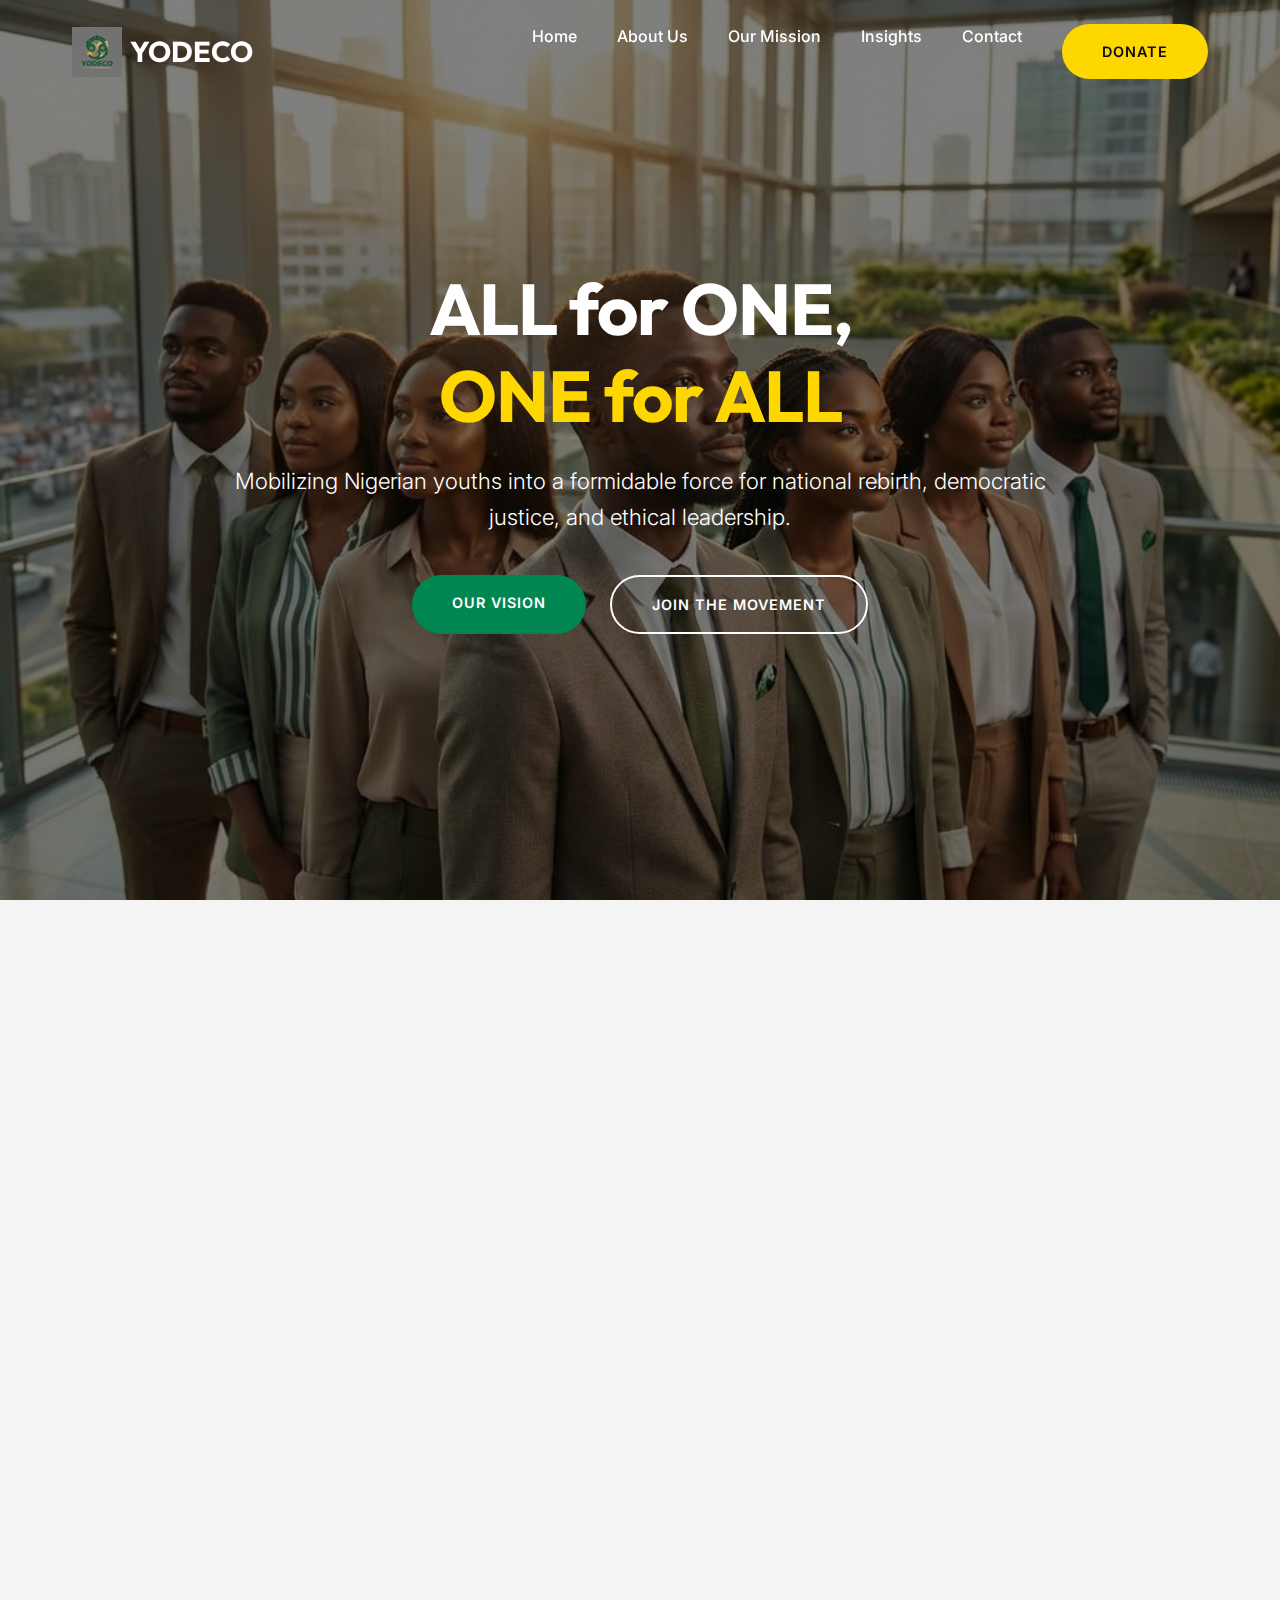
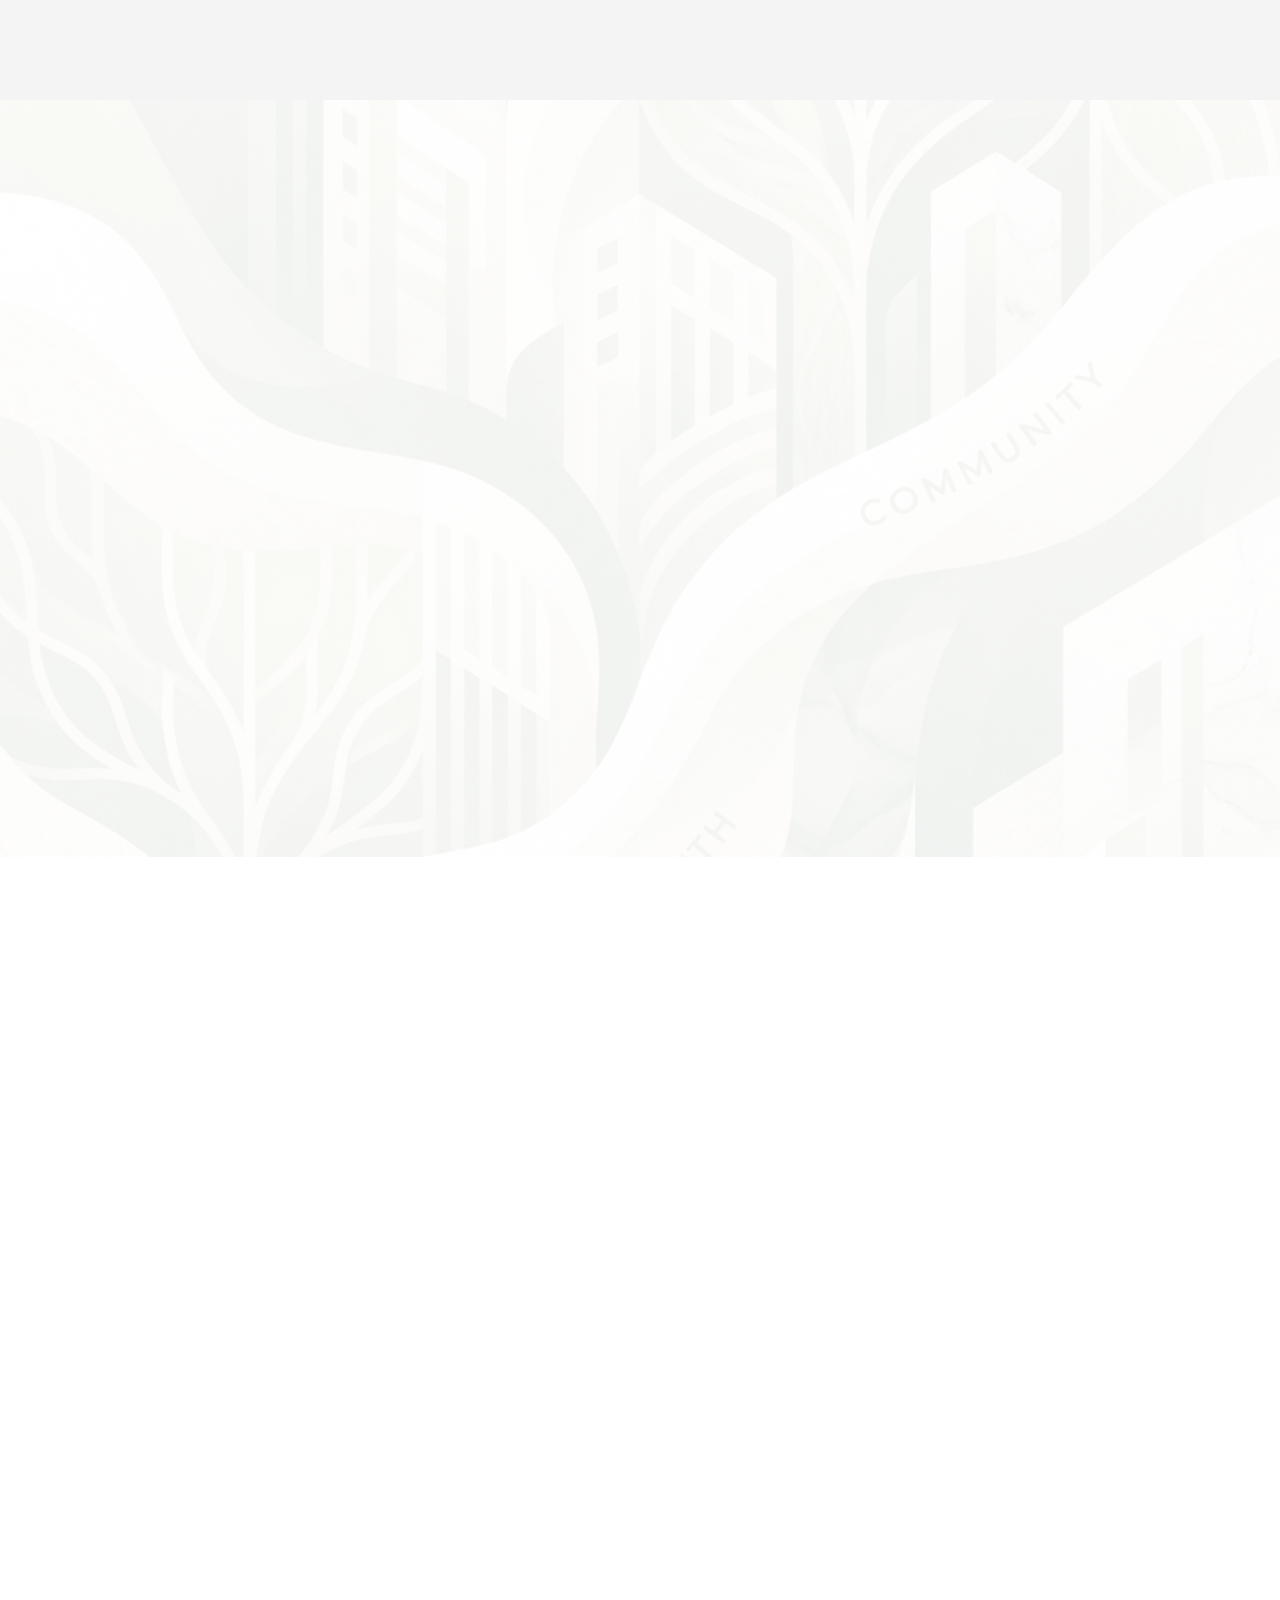
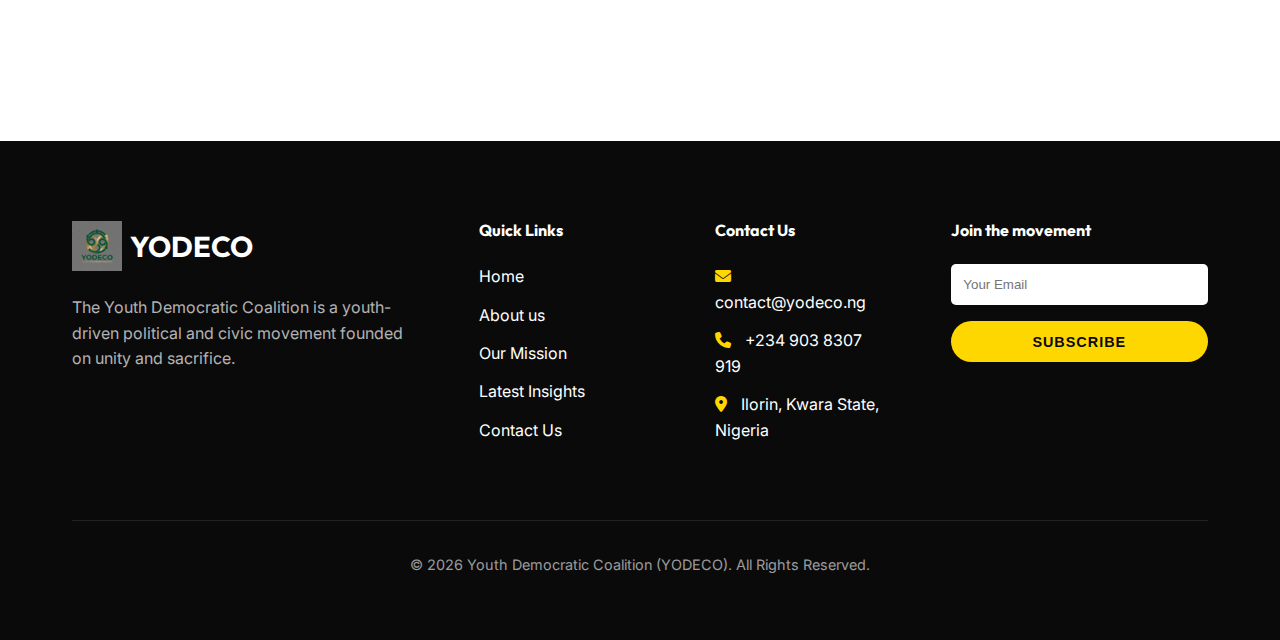
<file: index.html>
<!DOCTYPE html>
<html lang="en">

<head>
    <meta charset="UTF-8">
    <meta name="viewport" content="width=device-width, initial-scale=1.0">
    <title>YODECO | Youth Democratic Coalition - ALL for ONE, ONE for ALL</title>
    <meta name="description"
        content="YODECO is a youth-driven political and civic movement for national rebirth in Nigeria. Unity, sacrifice, and democratic struggle.">

    <!-- Favicon -->
    <link rel="icon" href="assets/logo.png" type="image/png">

    <!-- CSS -->
    <link rel="stylesheet" href="style.css">

    <!-- Icons (FontAwesome) -->
    <link rel="stylesheet" href="https://cdnjs.cloudflare.com/ajax/libs/font-awesome/6.4.0/css/all.min.css">
</head>

<body>

    <!-- Header / Navbar -->
    <nav id="navbar">
        <div class="container nav-content">
            <a href="#" class="logo">
                <img src="assets/logo.png" alt="YODECO Logo">
                <span class="logo-text">YODECO</span>
            </a>
            <div class="menu-toggle" id="mobile-menu">
                <i class="fas fa-bars"></i>
            </div>
            <ul class="nav-links" id="nav-list">
                <li><a href="index.html#home" class="nav-link">Home</a></li>
                <li><a href="index.html#about" class="nav-link">About Us</a></li>
                <li><a href="index.html#mission" class="nav-link">Our Mission</a></li>
                <li><a href="index.html#insights" class="nav-link">Insights</a></li>
                <li><a href="contact.html" class="nav-link">Contact</a></li>
                <li><a href="javascript:void(0)" class="btn btn-gold donate-trigger">Donate</a></li>
            </ul>
        </div>
    </nav>

    <!-- Hero Section -->
    <header id="home" class="hero">
        <div class="hero-content">
            <h1>ALL for ONE, <br><span style="color: var(--gold);">ONE for ALL</span></h1>
            <p>Mobilizing Nigerian youths into a formidable force for national rebirth, democratic justice, and ethical
                leadership.</p>
            <div class="hero-btns">
                <a href="#about" class="btn btn-primary">Our Vision</a>
                <a href="#join" class="btn btn-outline">Join the Movement</a>
            </div>
        </div>
    </header>

    <!-- About Section -->
    <section id="about" class="about">
        <div class="container">
            <div class="about-grid">
                <div class="about-image">
                    <img src="assets/hero.png" alt="YODECO Youth Unity"
                        style="width: 100%; border-radius: 20px; box-shadow: var(--shadow);">
                </div>
                <div class="about-text">
                    <div class="section-header" style="text-align: left;">
                        <h2>Who We Are</h2>
                        <div class="underline" style="margin: 0;"></div>
                    </div>
                    <h3>YODECO is an IDEA</h3>
                    <p>The Youth Democratic Coalition (YODECO) is an enduring idea of unity, sacrifice, and democratic
                        struggle for national rebirth. It transcends individuals, generations, and personal ambitions.
                        It is a collective vision that will outlive us all.</p>
                    <p>We exist to mobilize, educate, and empower young Nigerians to stand together in defense of
                        democracy, justice, and the future of our Motherland.</p>
                    <a href="#mission" class="btn btn-primary">Our Pillars</a>
                </div>
            </div>
        </div>
    </section>

    <!-- Mission Section -->
    <section id="mission" class="mission">
        <div class="container">
            <div class="section-header">
                <h2>Our Mission</h2>
                <p>Mobilizing for a formidable democratic force</p>
                <div class="underline"></div>
            </div>

            <div class="pillars-grid">
                <!-- Good Governance -->
                <div class="pillar-card">
                    <i class="fas fa-balance-scale"></i>
                    <h3>Good Governance</h3>
                    <p>Transparent, accountable leadership that manages public resources responsibly and protects
                        citizens’ rights.</p>
                </div>
                <!-- Civic Participation -->
                <div class="pillar-card">
                    <i class="fas fa-users"></i>
                    <h3>Civic Participation</h3>
                    <p>Active youth engagement in political processes and democratic decision-making that strengthens
                        institutions.</p>
                </div>
                <!-- National Unity -->
                <div class="pillar-card">
                    <i class="fas fa-handshake"></i>
                    <h3>National Unity</h3>
                    <p>Fostering shared identity, cooperation, and inclusive growth that ensures prosperity across all
                        regions.</p>
                </div>
                <!-- Ethical Leadership -->
                <div class="pillar-card">
                    <i class="fas fa-medal"></i>
                    <h3>Ethical Leadership</h3>
                    <p>Values-driven leadership rooted in integrity, selfless service, and commitment to the common
                        good.</p>
                </div>
            </div>
        </div>
    </section>

    <!-- Insights / Articles Section -->
    <section id="insights" class="insights">
        <div class="container">
            <div class="section-header">
                <h2>Latest Insights</h2>
                <p>Knowledge for national development</p>
                <div class="underline"></div>
            </div>

            <div class="pillars-grid">
                <article class="pillar-card insight-card"
                    style="text-align: left; padding: 0; overflow: hidden; cursor: pointer;">
                    <div
                        style="height: 200px; background: url('assets/insight-leadership.png') no-repeat center center/cover;">
                    </div>
                    <div style="padding: 2rem;">
                        <h3 style="margin-bottom: 1rem;">Building a New Nigeria</h3>
                        <p style="font-size: 0.9rem; margin-bottom: 1.5rem;">Progress through ethical leadership and
                            collective responsibility.</p>
                        <a href="javascript:void(0)" style="color: var(--primary); font-weight: 600;">Read More <i
                                class="fas fa-arrow-right"></i></a>
                    </div>
                </article>
                <article class="pillar-card insight-card"
                    style="text-align: left; padding: 0; overflow: hidden; cursor: pointer;">
                    <div
                        style="height: 200px; background: url('assets/insight-civic.png') no-repeat center center/cover;">
                    </div>
                    <div style="padding: 2rem;">
                        <h3 style="margin-bottom: 1rem;">Citizenship & Duty</h3>
                        <p style="font-size: 0.9rem; margin-bottom: 1.5rem;">How young people can take charge of their
                            civic responsibilities.</p>
                        <a href="javascript:void(0)" style="color: var(--primary); font-weight: 600;">Read More <i
                                class="fas fa-arrow-right"></i></a>
                    </div>
                </article>
                <article class="pillar-card insight-card"
                    style="text-align: left; padding: 0; overflow: hidden; cursor: pointer;">
                    <div
                        style="height: 200px; background: url('assets/insight-sacrifice.png') no-repeat center center/cover;">
                    </div>
                    <div style="padding: 2rem;">
                        <h3 style="margin-bottom: 1rem;">The Role of Sacrifice</h3>
                        <p style="font-size: 0.9rem; margin-bottom: 1.5rem;">Understanding the personal costs of
                            meaningful nation-building.</p>
                        <a href="javascript:void(0)" style="color: var(--primary); font-weight: 600;">Read More <i
                                class="fas fa-arrow-right"></i></a>
                    </div>
                </article>
            </div>
        </div>
    </section>

    <!-- Footer -->
    <footer id="contact">
        <div class="container">
            <div class="footer-grid">
                <div class="footer-info">
                    <a href="#" class="logo">
                        <img src="assets/logo.png" alt="YODECO Logo">
                        <span class="logo-text" style="color: var(--white);">YODECO</span>
                    </a>
                    <p style="margin-top: 1.5rem; color: rgba(255,255,255,0.7);">The Youth Democratic Coalition is a
                        youth-driven political and civic movement founded on unity and sacrifice.</p>
                </div>
                <div class="footer-links">
                    <h4>Quick Links</h4>
                    <ul>
                        <li><a href="index.html#home">Home</a></li>
                        <li><a href="index.html#about">About us</a></li>
                        <li><a href="index.html#mission">Our Mission</a></li>
                        <li><a href="index.html#insights">Latest Insights</a></li>
                        <li><a href="contact.html">Contact Us</a></li>
                    </ul>
                </div>
                <div class="footer-links">
                    <h4>Contact Us</h4>
                    <ul>
                        <li><i class="fas fa-envelope" style="margin-right: 10px; color: var(--gold);"></i>
                            contact@yodeco.ng</li>
                        <li><i class="fas fa-phone" style="margin-right: 10px; color: var(--gold);"></i> +234 903 8307
                            919</li>
                        <li><i class="fas fa-map-marker-alt" style="margin-right: 10px; color: var(--gold);"></i>
                            Ilorin, Kwara State, Nigeria</li>
                    </ul>
                </div>
                <div class="footer-links">
                    <h4>Join the movement</h4>
                    <form style="display: flex; flex-direction: column; gap: 1rem;">
                        <input type="email" placeholder="Your Email"
                            style="padding: 0.8rem; border-radius: 5px; border: none;">
                        <button type="submit" class="btn btn-gold" style="padding: 0.8rem;">Subscribe</button>
                    </form>
                </div>
            </div>
            <div class="footer-bottom">
                <p>&copy; 2026 Youth Democratic Coalition (YODECO). All Rights Reserved.</p>
            </div>
        </div>
    </footer>

    <!-- Donation Modal -->
    <div class="modal" id="donateModal">
        <div class="modal-content">
            <span class="close-modal" id="closeModal">&times;</span>

            <!-- Step 1: Amount -->
            <div class="donation-step active" id="step-amount">
                <h3>Choose Donation Amount</h3>
                <p>Support our mission for a better Nigeria</p>
                <div class="amount-grid">
                    <div class="amount-opt" data-amount="500">₦500</div>
                    <div class="amount-opt" data-amount="1000">₦1,000</div>
                    <div class="amount-opt" data-amount="5000">₦5,000</div>
                    <div class="amount-opt" data-amount="custom">Custom</div>
                </div>
                <button class="btn btn-primary" id="next-to-bank">Continue</button>
            </div>

            <!-- Step 2: Payment Destination -->
            <div class="donation-step" id="step-bank">
                <h3>Select Payment Destination</h3>
                <p>Choose your preferred bank/wallet</p>
                <div class="bank-grid">
                    <div class="bank-opt" data-bank="OPay">OPay</div>
                    <div class="bank-opt" data-bank="Access Bank">Access Bank</div>
                    <div class="bank-opt" data-bank="UBA">UBA</div>
                    <div class="bank-opt" data-bank="Kuda">Kuda</div>
                </div>
                <button class="btn btn-primary" id="submit-donation">Done</button>
            </div>

            <!-- Step 3: Success Message -->
            <div class="donation-step" id="step-success">
                <div class="success-icon"><i class="fas fa-check-circle"></i></div>
                <h3>Thank You!</h3>
                <p id="success-msg">Your generous contribution will help us build a better democracy. A payment link has
                    been sent to your email.</p>
                <button class="btn btn-primary" id="close-success">Back to Home</button>
            </div>
        </div>
    </div>

    <!-- JS -->
    <script src="script.js"></script>
</body>

</html>
</file>
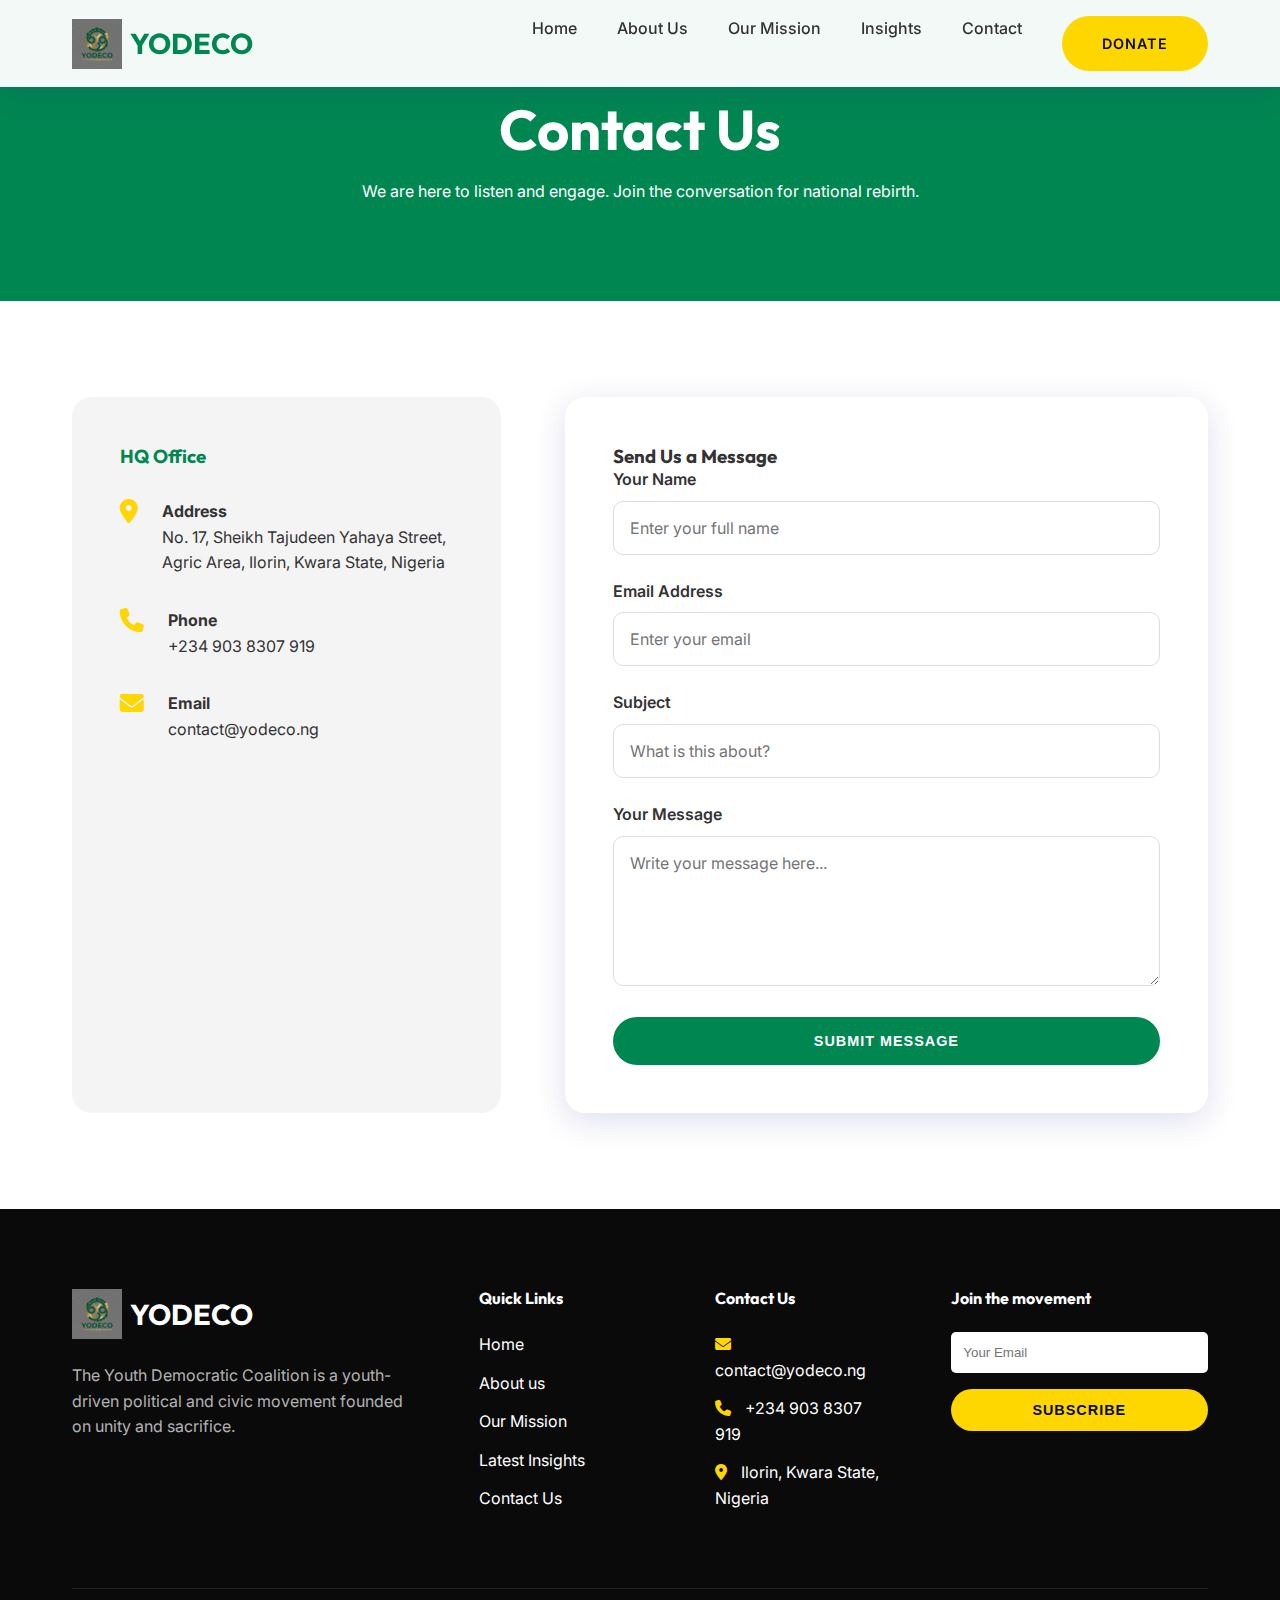
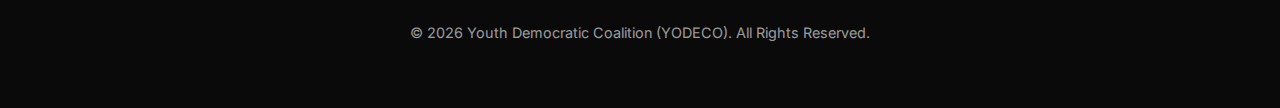
<file: contact.html>
<!DOCTYPE html>
<html lang="en">

<head>
    <meta charset="UTF-8">
    <meta name="viewport" content="width=device-width, initial-scale=1.0">
    <title>Contact Us | YODECO - Youth Democratic Coalition</title>
    <meta name="description"
        content="Reach out to the Youth Democratic Coalition for inquiries, support, and membership.">

    <!-- Favicon -->
    <link rel="icon" href="assets/logo.png" type="image/png">

    <!-- CSS -->
    <link rel="stylesheet" href="style.css">

    <!-- Icons (FontAwesome) -->
    <link rel="stylesheet" href="https://cdnjs.cloudflare.com/ajax/libs/font-awesome/6.4.0/css/all.min.css">
</head>

<body>

    <!-- Header / Navbar -->
    <nav id="navbar" class="scrolled">
        <div class="container nav-content">
            <a href="index.html" class="logo">
                <img src="assets/logo.png" alt="YODECO Logo">
                <span class="logo-text" style="color: var(--primary);">YODECO</span>
            </a>
            <div class="menu-toggle" id="mobile-menu" style="color: var(--primary);">
                <i class="fas fa-bars"></i>
            </div>
            <ul class="nav-links" id="nav-list">
                <li><a href="index.html#home" class="nav-link" style="color: var(--text-main);">Home</a></li>
                <li><a href="index.html#about" class="nav-link" style="color: var(--text-main);">About Us</a></li>
                <li><a href="index.html#mission" class="nav-link" style="color: var(--text-main);">Our Mission</a></li>
                <li><a href="index.html#insights" class="nav-link" style="color: var(--text-main);">Insights</a></li>
                <li><a href="contact.html" class="nav-link" style="color: var(--text-main);">Contact</a></li>
                <li><a href="javascript:void(0)" class="btn btn-gold donate-trigger">Donate</a></li>
            </ul>
        </div>
    </nav>

    <!-- Contact Hero -->
    <header class="contact-hero">
        <div class="container">
            <h1>Contact Us</h1>
            <p>We are here to listen and engage. Join the conversation for national rebirth.</p>
        </div>
    </header>

    <!-- Contact Section -->
    <section class="container">
        <div class="contact-layout">
            <!-- HQ Office Details -->
            <div class="contact-info-card">
                <h3>HQ Office</h3>
                <div class="info-item">
                    <i class="fas fa-map-marker-alt"></i>
                    <div>
                        <strong>Address</strong><br>
                        No. 17, Sheikh Tajudeen Yahaya Street,<br>
                        Agric Area, Ilorin, Kwara State, Nigeria
                    </div>
                </div>
                <div class="info-item">
                    <i class="fas fa-phone"></i>
                    <div>
                        <strong>Phone</strong><br>
                        +234 903 8307 919
                    </div>
                </div>
                <div class="info-item">
                    <i class="fas fa-envelope"></i>
                    <div>
                        <strong>Email</strong><br>
                        <a href="mailto:contact@yodeco.ng">contact@yodeco.ng</a>
                    </div>
                </div>
            </div>

            <!-- Contact Form -->
            <div class="contact-form-container">
                <h3>Send Us a Message</h3>
                <form id="contactForm">
                    <div class="form-group">
                        <label for="name">Your Name</label>
                        <input type="text" id="name" class="form-control" placeholder="Enter your full name" required>
                    </div>
                    <div class="form-group">
                        <label for="email">Email Address</label>
                        <input type="email" id="email" class="form-control" placeholder="Enter your email" required>
                    </div>
                    <div class="form-group">
                        <label for="subject">Subject</label>
                        <input type="text" id="subject" class="form-control" placeholder="What is this about?" required>
                    </div>
                    <div class="form-group">
                        <label for="message">Your Message</label>
                        <textarea id="message" class="form-control" placeholder="Write your message here..."
                            required></textarea>
                    </div>
                    <button type="submit" class="btn btn-primary" style="width: 100%;">Submit Message</button>
                </form>
                <div id="formFeedback"
                    style="display: none; margin-top: 2rem; padding: 1.5rem; border-radius: 10px; background: rgba(0, 135, 81, 0.1); color: var(--primary); text-align: center;">
                    <i class="fas fa-check-circle" style="font-size: 2rem; margin-bottom: 0.5rem;"></i>
                    <p>Thank you! Your message has been sent to contact@yodeco.ng. We will get back to you shortly.</p>
                </div>
            </div>
        </div>
    </section>

    <!-- Footer -->
    <footer>
        <div class="container">
            <div class="footer-grid">
                <div class="footer-info">
                    <a href="index.html" class="logo">
                        <img src="assets/logo.png" alt="YODECO Logo">
                        <span class="logo-text" style="color: var(--white);">YODECO</span>
                    </a>
                    <p style="margin-top: 1.5rem; color: rgba(255,255,255,0.7);">The Youth Democratic Coalition is a
                        youth-driven political and civic movement founded on unity and sacrifice.</p>
                </div>
                <div class="footer-links">
                    <h4>Quick Links</h4>
                    <ul>
                        <li><a href="index.html#home">Home</a></li>
                        <li><a href="index.html#about">About us</a></li>
                        <li><a href="index.html#mission">Our Mission</a></li>
                        <li><a href="index.html#insights">Latest Insights</a></li>
                        <li><a href="contact.html">Contact Us</a></li>
                    </ul>
                </div>
                <div class="footer-links">
                    <h4>Contact Us</h4>
                    <ul>
                        <li><i class="fas fa-envelope" style="margin-right: 10px; color: var(--gold);"></i>
                            contact@yodeco.ng</li>
                        <li><i class="fas fa-phone" style="margin-right: 10px; color: var(--gold);"></i> +234 903 8307
                            919</li>
                        <li><i class="fas fa-map-marker-alt" style="margin-right: 10px; color: var(--gold);"></i>
                            Ilorin, Kwara State, Nigeria</li>
                    </ul>
                </div>
                <div class="footer-links">
                    <h4>Join the movement</h4>
                    <form style="display: flex; flex-direction: column; gap: 1rem;">
                        <input type="email" placeholder="Your Email"
                            style="padding: 0.8rem; border-radius: 5px; border: none;">
                        <button type="submit" class="btn btn-gold" style="padding: 0.8rem;">Subscribe</button>
                    </form>
                </div>
            </div>
            <div class="footer-bottom">
                <p>&copy; 2026 Youth Democratic Coalition (YODECO). All Rights Reserved.</p>
            </div>
        </div>
    </footer>

    <!-- Donation Modal -->
    <div class="modal" id="donateModal">
        <div class="modal-content">
            <span class="close-modal" id="closeModal">&times;</span>

            <!-- Step 1: Amount -->
            <div class="donation-step active" id="step-amount">
                <h3>Choose Donation Amount</h3>
                <p>Support our mission for a better Nigeria</p>
                <div class="amount-grid">
                    <div class="amount-opt" data-amount="500">₦500</div>
                    <div class="amount-opt" data-amount="1000">₦1,000</div>
                    <div class="amount-opt" data-amount="5000">₦5,000</div>
                    <div class="amount-opt" data-amount="custom">Custom</div>
                </div>
                <button class="btn btn-primary" id="next-to-bank">Continue</button>
            </div>

            <!-- Step 2: Payment Destination -->
            <div class="donation-step" id="step-bank">
                <h3>Select Payment Destination</h3>
                <p>Choose your preferred bank/wallet</p>
                <div class="bank-grid">
                    <div class="bank-opt" data-bank="OPay">OPay</div>
                    <div class="bank-opt" data-bank="Access Bank">Access Bank</div>
                    <div class="bank-opt" data-bank="UBA">UBA</div>
                    <div class="bank-opt" data-bank="Kuda">Kuda</div>
                </div>
                <button class="btn btn-primary" id="submit-donation">Done</button>
            </div>

            <!-- Step 3: Success Message -->
            <div class="donation-step" id="step-success">
                <div class="success-icon"><i class="fas fa-check-circle"></i></div>
                <h3>Thank You!</h3>
                <p id="success-msg">Your generous contribution will help us build a better democracy. A payment link has
                    been sent to your email.</p>
                <button class="btn btn-primary" id="close-success">Back to Home</button>
            </div>
        </div>
    </div>

    <script src="script.js"></script>
</body>

</html>
</file>
<file: style.css>
@import url('https://fonts.googleapis.com/css2?family=Outfit:wght@300;400;600;700&family=Inter:wght@300;400;500;600&display=swap');

:root {
    --primary: #008751;
    /* Nigerian Green */
    --primary-dark: #005f39;
    --gold: #FFD700;
    --gold-dark: #c5a000;
    --white: #ffffff;
    --black: #0a0a0a;
    --gray-light: #f4f4f4;
    --glass-bg: rgba(255, 255, 255, 0.1);
    --glass-border: rgba(255, 255, 255, 0.2);
    --text-main: #333333;
    --text-muted: #666666;
    --shadow: 0 8px 32px 0 rgba(31, 38, 135, 0.15);
    --transition: all 0.3s cubic-bezier(0.4, 0, 0.2, 1);
}

* {
    margin: 0;
    padding: 0;
    box-sizing: border-box;
}

html {
    scroll-behavior: smooth;
}

body {
    font-family: 'Inter', sans-serif;
    color: var(--text-main);
    line-height: 1.6;
    background-color: var(--white);
    overflow-x: hidden;
}

h1,
h2,
h3,
h4 {
    font-family: 'Outfit', sans-serif;
    font-weight: 700;
    line-height: 1.2;
}

a {
    text-decoration: none;
    color: inherit;
    transition: var(--transition);
}

ul {
    list-style: none;
}

.container {
    max-width: 1200px;
    margin: 0 auto;
    padding: 0 2rem;
}

@media (max-width: 768px) {
    .container {
        padding: 0 1.5rem;
    }
}

/* Glassmorphism Utility */
.glass {
    background: var(--glass-bg);
    backdrop-filter: blur(10px);
    -webkit-backdrop-filter: blur(10px);
    border: 1px solid var(--glass-border);
    border-radius: 15px;
}

/* Button Styles */
.btn {
    display: inline-block;
    padding: 1rem 2.5rem;
    border-radius: 50px;
    font-weight: 600;
    text-transform: uppercase;
    letter-spacing: 1px;
    cursor: pointer;
    border: none;
    transition: var(--transition);
    font-size: 0.9rem;
}

.btn-primary {
    background-color: var(--primary);
    color: var(--white);
}

.btn-primary:hover {
    background-color: var(--primary-dark);
    transform: translateY(-3px);
    box-shadow: 0 10px 20px rgba(0, 135, 81, 0.2);
}

.btn-gold {
    background-color: var(--gold);
    color: var(--black);
}

.btn-gold:hover {
    background-color: var(--gold-dark);
    transform: translateY(-3px);
    box-shadow: 0 10px 20px rgba(255, 215, 0, 0.2);
}

.btn-outline {
    background: transparent;
    border: 2px solid var(--white);
    color: var(--white);
}

.btn-outline:hover {
    background: var(--white);
    color: var(--primary);
}

/* Navbar */
nav {
    position: fixed;
    top: 0;
    left: 0;
    width: 100%;
    z-index: 1000;
    padding: 1.5rem 0;
    transition: var(--transition);
}

nav.scrolled {
    background: rgba(255, 255, 255, 0.95);
    padding: 1rem 0;
    box-shadow: var(--shadow);
}

nav.scrolled .logo-text {
    color: var(--primary);
}

nav.scrolled .nav-link {
    color: var(--text-main);
}

.nav-content {
    display: flex;
    justify-content: space-between;
    align-items: center;
}

.logo {
    display: flex;
    align-items: center;
    gap: 0.5rem;
}

.logo img {
    height: 50px;
}

.logo-text {
    font-size: 1.8rem;
    font-weight: 700;
    color: var(--white);
    font-family: 'Outfit', sans-serif;
}

@media (max-width: 480px) {
    .logo img {
        height: 40px;
    }

    .logo-text {
        font-size: 1.4rem;
    }
}

/* Mobile Nav Toggle */
.menu-toggle {
    display: none;
    font-size: 1.5rem;
    color: var(--white);
    cursor: pointer;
}

nav.scrolled .menu-toggle {
    color: var(--primary);
}

.nav-links {
    display: flex;
    gap: 2.5rem;
}

.nav-link {
    color: var(--white);
    font-weight: 500;
    font-size: 1rem;
    position: relative;
}

.nav-link::after {
    content: '';
    position: absolute;
    bottom: -5px;
    left: 0;
    width: 0;
    height: 2px;
    background: var(--gold);
    transition: var(--transition);
}

.nav-link:hover::after {
    width: 100%;
}

/* Hero Section */
.hero {
    height: 100vh;
    background: linear-gradient(rgba(0, 0, 0, 0.5), rgba(0, 0, 0, 0.5)), url('assets/hero.png') no-repeat center center/cover;
    display: flex;
    align-items: center;
    justify-content: center;
    text-align: center;
    color: var(--white);
    position: relative;
}

.hero-content {
    max-width: 900px;
    padding: 0 2rem;
}

.hero h1 {
    font-size: 4.5rem;
    margin-bottom: 1.5rem;
    letter-spacing: -1px;
    animation: fadeInUp 1s ease-out;
}

.hero p {
    font-size: 1.4rem;
    margin-bottom: 2.5rem;
    font-weight: 300;
    animation: fadeInUp 1s ease-out 0.2s backwards;
}

.hero-btns {
    display: flex;
    gap: 1.5rem;
    justify-content: center;
    animation: fadeInUp 1s ease-out 0.4s backwards;
}

@media (max-width: 768px) {
    .hero {
        height: auto;
        min-height: 100vh;
        padding: 10rem 0 5rem;
    }

    .hero h1 {
        font-size: 2.8rem;
    }

    .hero p {
        font-size: 1.1rem;
    }

    .hero-btns {
        flex-direction: column;
        align-items: center;
        width: 100%;
    }

    .hero-btns .btn {
        width: 100%;
        max-width: 300px;
    }
}

/* Animations */
@keyframes fadeInUp {
    from {
        opacity: 0;
        transform: translateY(30px);
    }

    to {
        opacity: 1;
        transform: translateY(0);
    }
}

/* Sections General */
section {
    padding: 8rem 0;
}

@media (max-width: 768px) {
    section {
        padding: 4rem 0;
    }
}

.section-header {
    text-align: center;
    margin-bottom: 5rem;
}

.section-header h2 {
    font-size: 3rem;
    color: var(--primary);
    margin-bottom: 1rem;
}

@media (max-width: 768px) {
    .section-header h2 {
        font-size: 2.2rem;
    }

    .section-header {
        margin-bottom: 3rem;
    }
}

.section-header .underline {
    width: 80px;
    height: 4px;
    background: var(--gold);
    margin: 0 auto;
}

/* About Section */
.about {
    background: var(--gray-light);
}

.about-grid {
    display: grid;
    grid-template-columns: 1fr 1fr;
    gap: 4rem;
    align-items: center;
}

@media (max-width: 768px) {
    .about-grid {
        grid-template-columns: 1fr;
        gap: 2rem;
        text-align: center;
    }
}

.about-text h3 {
    font-size: 2rem;
    margin-bottom: 1.5rem;
    color: var(--black);
}

.about-text p {
    margin-bottom: 1.5rem;
    color: var(--text-muted);
    font-size: 1.1rem;
}

/* Pillar Cards */
.pillars-grid {
    display: grid;
    grid-template-columns: repeat(auto-fit, minmax(250px, 1fr));
    gap: 2rem;
}

@media (max-width: 480px) {
    .pillars-grid {
        grid-template-columns: 1fr;
    }
}

.pillar-card {
    padding: 3rem 2rem;
    text-align: center;
    transition: var(--transition);
    background: var(--white);
    border-radius: 20px;
    box-shadow: 0 10px 30px rgba(0, 0, 0, 0.05);
}

.pillar-card:hover {
    transform: translateY(-10px);
    box-shadow: 0 20px 40px rgba(0, 0, 0, 0.1);
}

.pillar-card i {
    font-size: 3rem;
    color: var(--primary);
    margin-bottom: 1.5rem;
}

/* Mission Section with BG */
.mission {
    background: linear-gradient(rgba(255, 255, 255, 0.9), rgba(255, 255, 255, 0.9)), url('assets/mission-bg.png') no-repeat center center/cover;
    position: relative;
    overflow: hidden;
}

/* Footer */
footer {
    background: var(--black);
    color: var(--white);
    padding: 5rem 0 2rem;
}

.footer-grid {
    display: grid;
    grid-template-columns: 2fr 1fr 1fr 1.5fr;
    gap: 4rem;
    margin-bottom: 4rem;
}

@media (max-width: 992px) {
    .footer-grid {
        grid-template-columns: 1fr 1fr;
    }
}

@media (max-width: 600px) {
    .footer-grid {
        grid-template-columns: 1fr;
        gap: 2rem;
        text-align: center;
    }
}

.footer-info h3 {
    font-size: 1.5rem;
    margin-bottom: 1.5rem;
    color: var(--gold);
}

.footer-links h4 {
    margin-bottom: 1.5rem;
}

.footer-links ul li {
    margin-bottom: 0.8rem;
}

.footer-links ul li a:hover {
    color: var(--gold);
    padding-left: 5px;
}

.footer-bottom {
    border-top: 1px solid rgba(255, 255, 255, 0.1);
    padding-top: 2rem;
    text-align: center;
    font-size: 0.9rem;
    color: rgba(255, 255, 255, 0.6);
}

/* Responsive Nav */
@media (max-width: 900px) {
    .menu-toggle {
        display: block;
    }

    .nav-links {
        position: fixed;
        top: 0;
        right: -100%;
        height: 100vh;
        width: 70%;
        background: var(--white);
        flex-direction: column;
        align-items: center;
        justify-content: center;
        transition: var(--transition);
        box-shadow: -10px 0 30px rgba(0, 0, 0, 0.1);
        z-index: 1001;
        /* Above navbar */
    }

    .nav-links.active {
        right: 0;
    }

    .nav-link {
        color: var(--text-main) !important;
        font-size: 1.2rem;
    }

    /* Only hide buttons that are DIRECT children of nav-content (not in the list) */
    .nav-content>.btn-gold {
        display: none;
    }

    .nav-links li {
        width: 100%;
        text-align: center;
    }

    .nav-links li .btn {
        width: 80%;
        margin: 0 auto;
    }
}

/* Donation Modal Styles */
.modal {
    position: fixed;
    top: 0;
    left: 0;
    width: 100%;
    height: 100%;
    background: rgba(0, 0, 0, 0.8);
    display: none;
    align-items: center;
    justify-content: center;
    z-index: 2000;
    animation: fadeIn 0.3s ease-out;
}

.modal.active {
    display: flex;
}

@media (max-width: 768px) {
    .modal {
        background: rgba(0, 0, 0, 0.95);
        /* Darker on mobile for focus */
    }
}

.modal-content {
    background: var(--white);
    width: 90%;
    max-width: 500px;
    padding: 3rem 2rem;
    border-radius: 20px;
    position: relative;
    text-align: center;
}

.close-modal {
    position: absolute;
    top: 20px;
    right: 20px;
    font-size: 1.5rem;
    cursor: pointer;
}

.donation-step {
    display: none;
}

.donation-step.active {
    display: block;
}

.amount-grid,
.bank-grid {
    display: grid;
    grid-template-columns: 1fr 1fr;
    gap: 1rem;
    margin: 2rem 0;
}

.amount-opt,
.bank-opt {
    padding: 1rem;
    border: 2px solid var(--gray-light);
    border-radius: 10px;
    cursor: pointer;
    transition: var(--transition);
    font-weight: 600;
}

.amount-opt:hover,
.bank-opt:hover,
.amount-opt.selected,
.bank-opt.selected {
    border-color: var(--primary);
    background: rgba(0, 135, 81, 0.05);
}

.success-icon {
    font-size: 4rem;
    color: var(--primary);
    margin-bottom: 1rem;
}

@keyframes fadeIn {
    from {
        opacity: 0;
    }

    to {
        opacity: 1;
    }
}

/* Contact Page Styles */
.contact-hero {
    background: var(--primary);
    color: var(--white);
    padding: 6rem 0;
    text-align: center;
}

.contact-hero h1 {
    font-size: 3.5rem;
    margin-bottom: 1rem;
}

.contact-layout {
    display: grid;
    grid-template-columns: 1fr 1.5fr;
    gap: 4rem;
    padding: 6rem 0;
}

.contact-info-card {
    padding: 3rem;
    background: var(--gray-light);
    border-radius: 20px;
}

.contact-info-card h3 {
    margin-bottom: 2rem;
    color: var(--primary);
}

.info-item {
    display: flex;
    gap: 1.5rem;
    margin-bottom: 2rem;
}

.info-item i {
    font-size: 1.5rem;
    color: var(--gold);
}

.contact-form-container {
    padding: 3rem;
    background: var(--white);
    box-shadow: var(--shadow);
    border-radius: 20px;
}

.form-group {
    margin-bottom: 1.5rem;
}

.form-group label {
    display: block;
    margin-bottom: 0.5rem;
    font-weight: 600;
}

.form-control {
    width: 100%;
    padding: 1rem;
    border: 1px solid #ddd;
    border-radius: 10px;
    font-family: inherit;
    font-size: 1rem;
    transition: var(--transition);
}

.form-control:focus {
    outline: none;
    border-color: var(--primary);
    box-shadow: 0 0 0 3px rgba(0, 135, 81, 0.1);
}

textarea.form-control {
    resize: vertical;
    min-height: 150px;
}

@media (max-width: 900px) {
    .contact-layout {
        grid-template-columns: 1fr;
    }

    .contact-hero h1 {
        font-size: 2.5rem;
    }

    .contact-form-container,
    .contact-info-card {
        padding: 2rem 1.5rem;
    }
}

/* Footer Bottom Margin */
footer {
    padding-bottom: 4rem;
}
</file>
